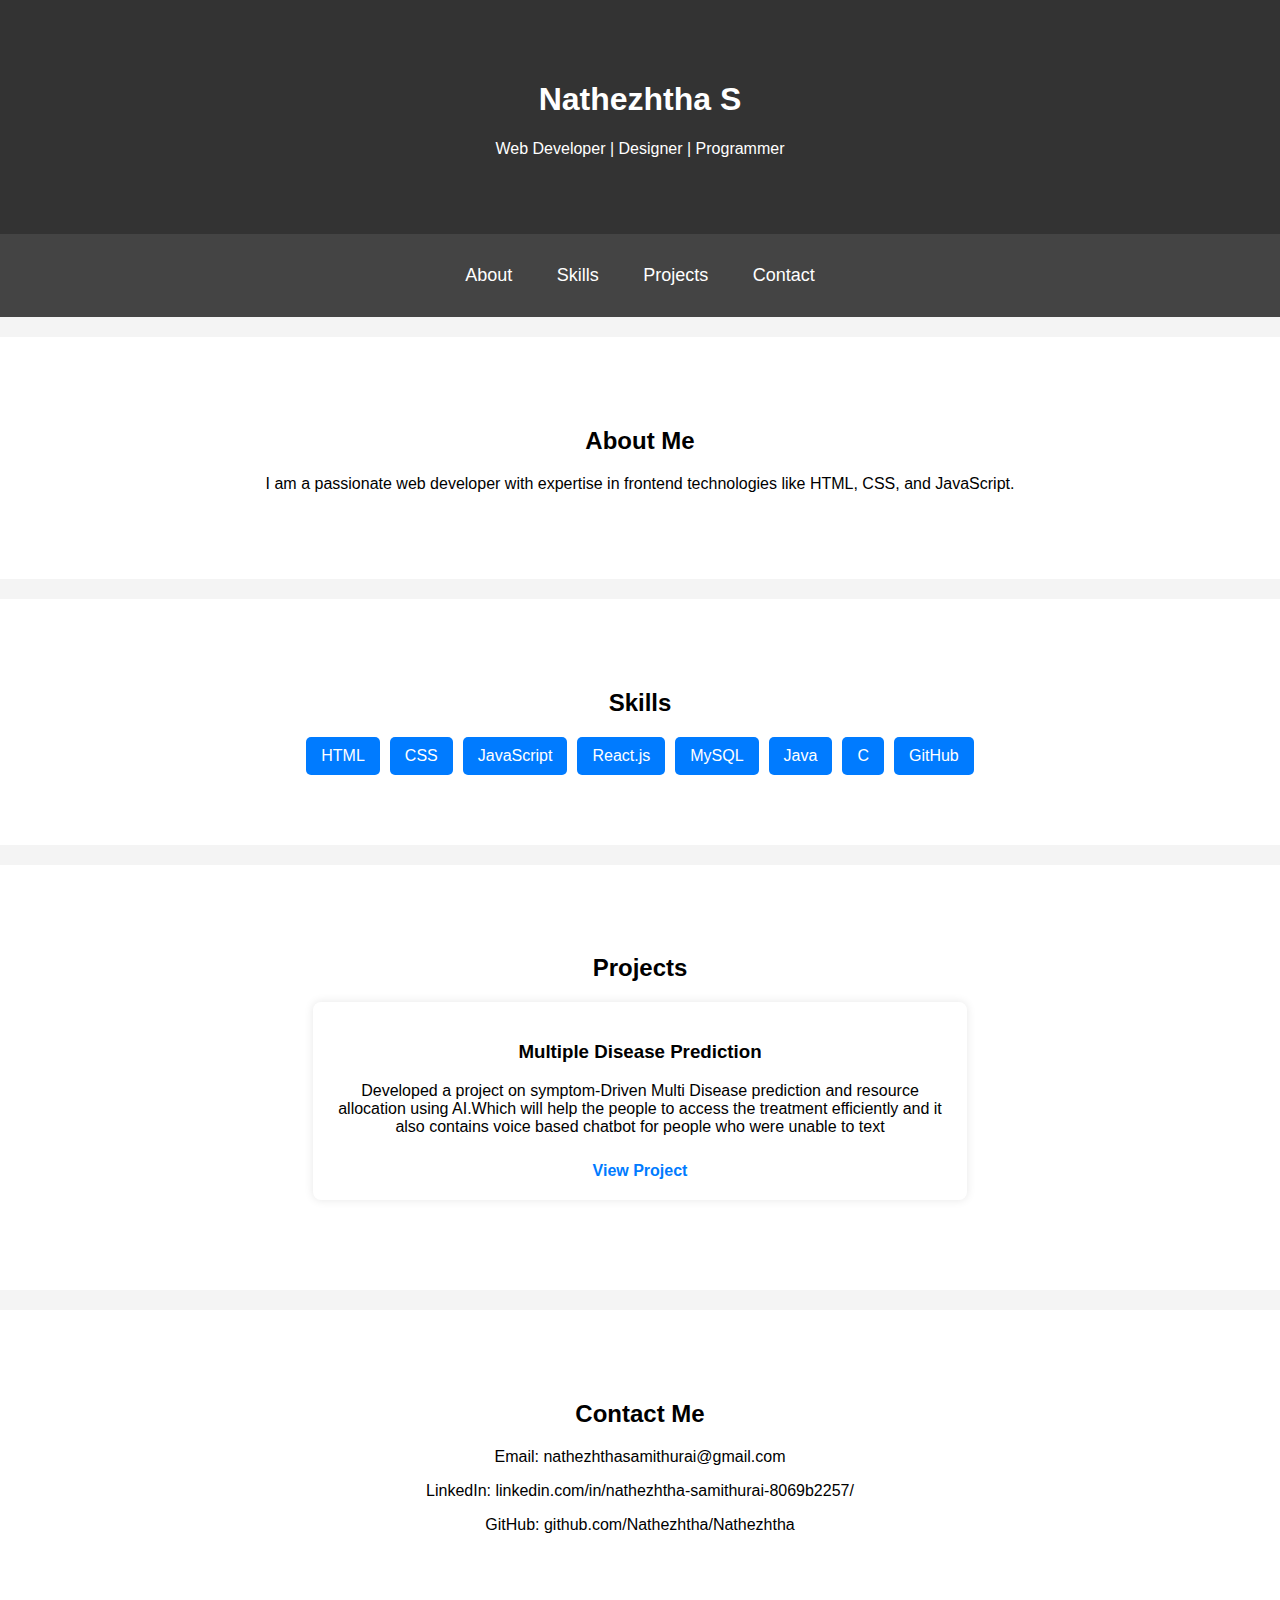
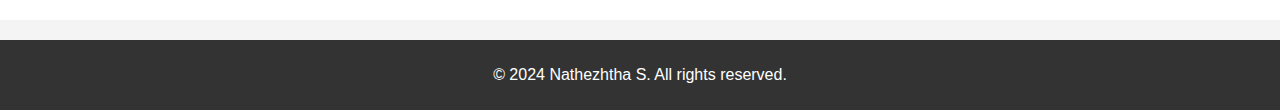
<file: index.html>
<!DOCTYPE html>
<html lang="en">
<head>
    <meta charset="UTF-8">
    <meta name="viewport" content="width=device-width, initial-scale=1.0">
    <title>Portfolio | Nathezhtha S</title>
    <link rel="stylesheet" href="styles.css">
</head>
<body>

    <!-- Header Section -->
    <header>
        <div class="container">
            <h1>Nathezhtha S</h1>
            <p>Web Developer | Designer | Programmer</p>
        </div>
    </header>

    <!-- Navigation -->
    <nav>
        <ul>
            <li><a href="#about">About</a></li>
            <li><a href="#skills">Skills</a></li>
            <li><a href="#projects">Projects</a></li>
            <li><a href="#contact">Contact</a></li>
        </ul>
    </nav>

    <!-- About Section -->
    <section id="about">
        <div class="container">
            <h2>About Me</h2>
            <p>I am a passionate web developer with expertise in frontend technologies like HTML, CSS, and JavaScript.</p>
        </div>
    </section>

    <!-- Skills Section -->
    <section id="skills">
        <div class="container">
            <h2>Skills</h2>
            <div class="skills-grid">
                <span>HTML</span>
                <span>CSS</span>
                <span>JavaScript</span>
                <span>React.js</span>
                <span>MySQL</span>
                <span>Java</span>
                <span>C</span>
                <span>GitHub</span>
            </div>
        </div>
    </section>

    <!-- Projects Section -->
    <section id="projects">
        <div class="container">
            <h2>Projects</h2>
            <div class="project-card">
                <h3>Multiple Disease Prediction</h3>
                <p>Developed a project on symptom-Driven Multi Disease prediction and resource allocation using AI.Which will help the people to access the treatment efficiently and it also contains voice based chatbot for people who were unable to text</p>
                <a href="https://github.com/Nathezhtha/Multiple-Disease-prediction">View Project</a>
            </div>
        </div>
    </section>

    <!-- Contact Section -->
    <section id="contact">
        <div class="container">
            <h2>Contact Me</h2>
            <p>Email: nathezhthasamithurai@gmail.com</p>
            <p>LinkedIn: linkedin.com/in/nathezhtha-samithurai-8069b2257/</p>
            <p>GitHub: github.com/Nathezhtha/Nathezhtha</p>
        </div>
    </section>

    <!-- Footer -->
    <footer>
        <p>&copy; 2024 Nathezhtha S. All rights reserved.</p>
    </footer>

</body>
</html>
</file>
<file: styles.css>
body {
    font-family: 'Arial', sans-serif;
    margin: 0;
    padding: 0;
    background-color: #f4f4f4;
    text-align: center;
}

.container {
    width: 80%;
    margin: auto;
    padding: 20px 0;
}

/* Header */
header {
    background-color: #333;
    color: white;
    padding: 40px 0;
}

/* Navigation */
nav {
    background: #444;
    padding: 15px 0;
}

nav ul {
    list-style: none;
    padding: 0;
}

nav ul li {
    display: inline;
    margin: 0 20px;
}

nav ul li a {
    color: white;
    text-decoration: none;
    font-size: 18px;
}

/* Sections */
section {
    padding: 50px 0;
    background: white;
    margin: 20px 0;
}

/* Skills */
.skills-grid {
    display: flex;
    flex-wrap: wrap;
    justify-content: center;
    gap: 10px;
}

.skills-grid span {
    background: #007bff;
    color: white;
    padding: 10px 15px;
    border-radius: 5px;
    font-size: 16px;
}

/* Projects */
.project-card {
    background: #fff;
    padding: 20px;
    margin: 20px auto;
    width: 60%;
    border-radius: 8px;
    box-shadow: 0 0 10px rgba(0, 0, 0, 0.1);
}

.project-card a {
    display: inline-block;
    margin-top: 10px;
    text-decoration: none;
    color: #007bff;
    font-weight: bold;
}

/* Footer */
footer {
    background: #333;
    color: white;
    padding: 10px 0;
    position: relative;
    bottom: 0;
    width: 100%;
}

/* Responsive Design */
@media screen and (max-width: 768px) {
    .container {
        width: 90%;
    }

    nav ul li {
        display: block;
        margin: 10px 0;
    }

    .skills-grid {
        flex-direction: column;
    }

    .project-card {
        width: 90%;
    }
}
</file>
